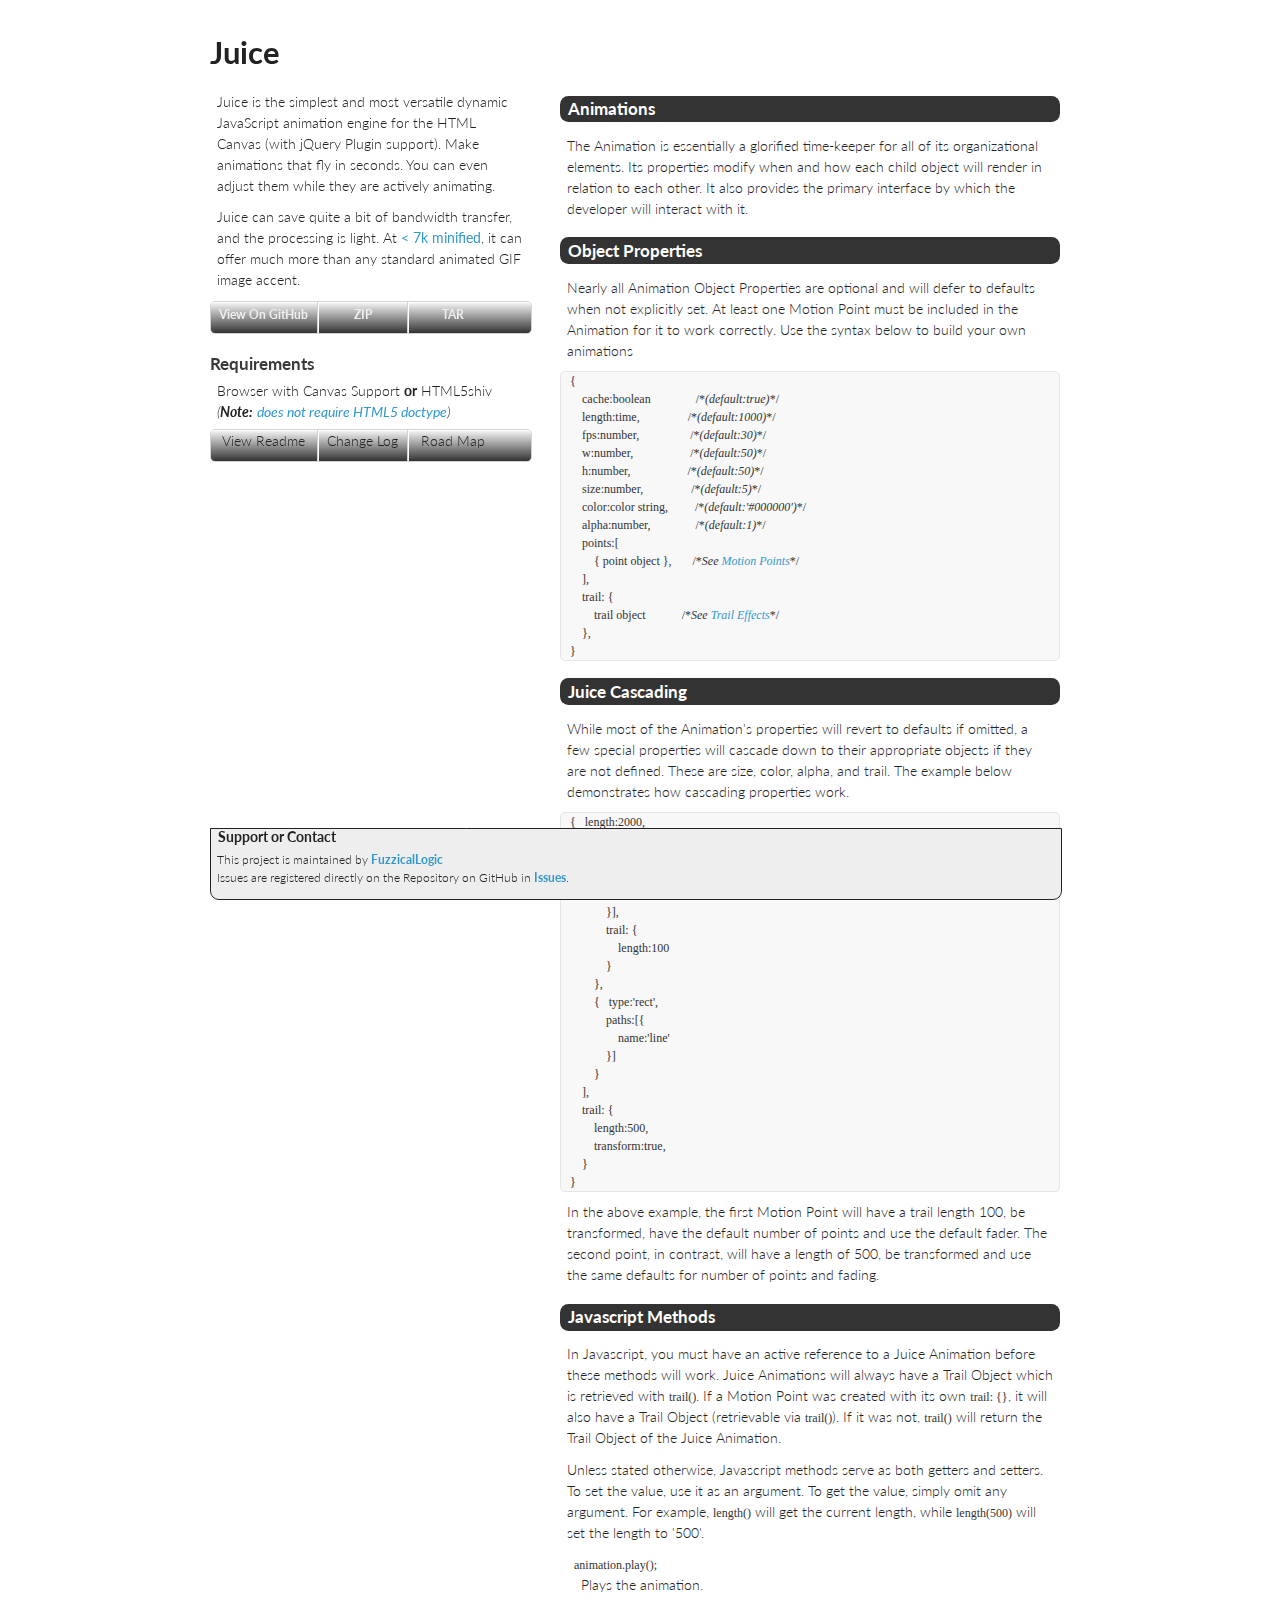
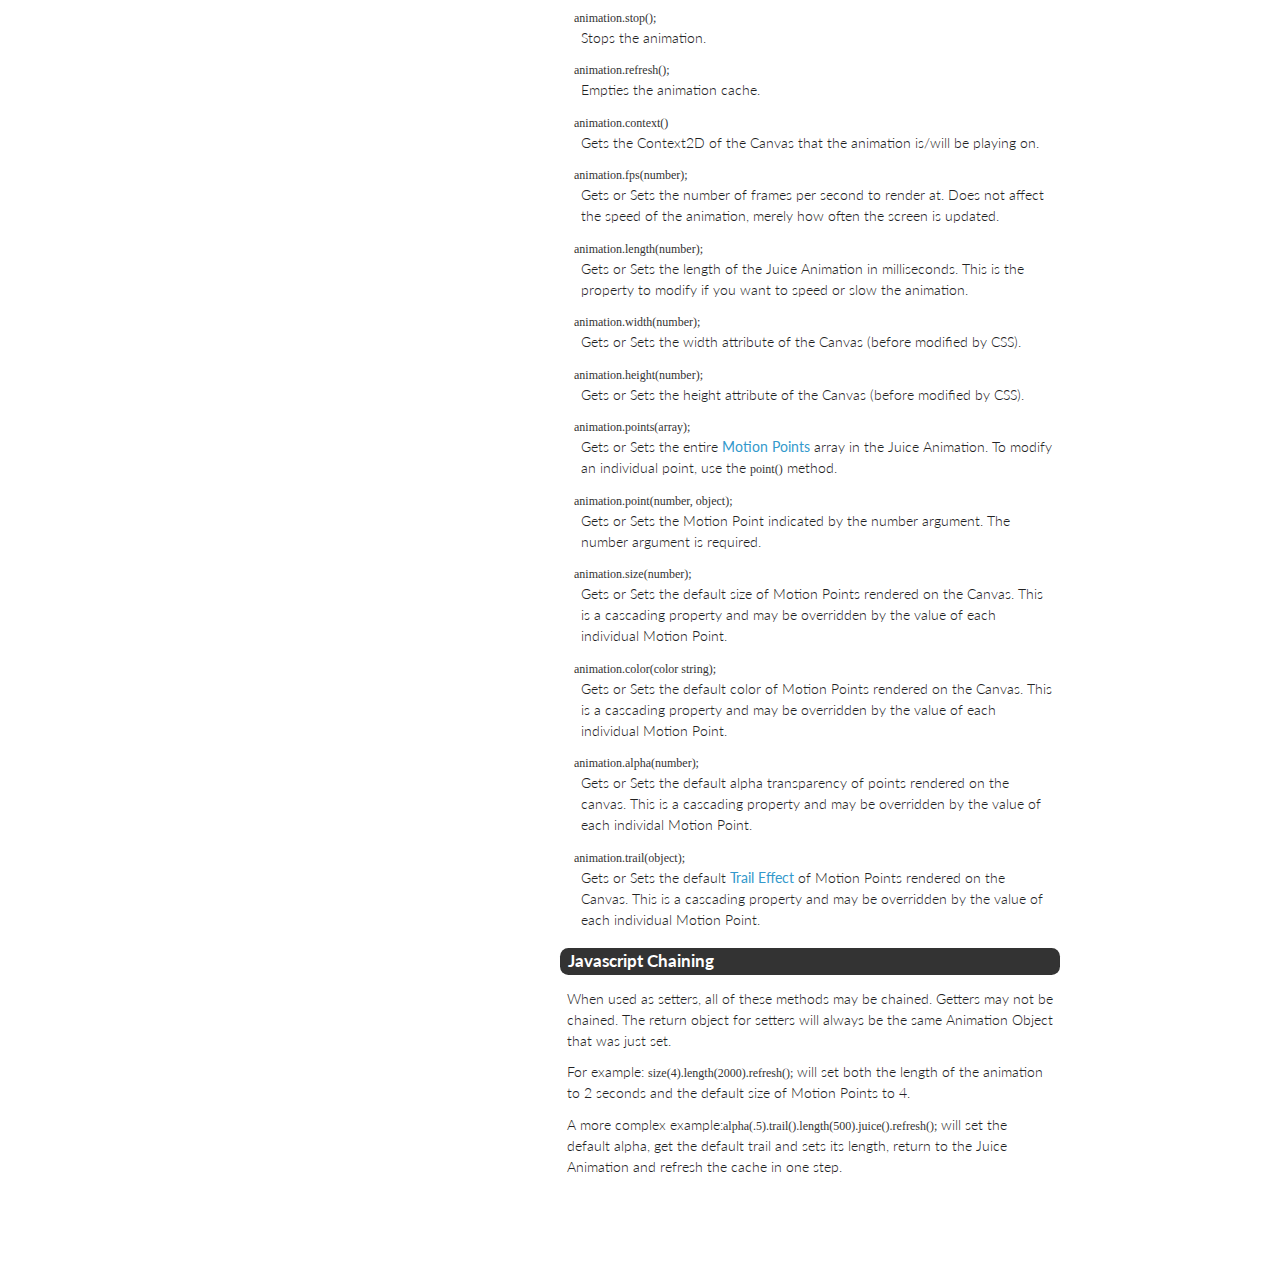
<file: Animations.html>
<!doctype html>
<html>
  <head>
    <meta charset="utf-8">
    <meta http-equiv="X-UA-Compatible" content="chrome=1">
    <title>Juice by FuzzicalLogic</title>

    <link rel="stylesheet" href="stylesheets/styles.css">

    <script src="https://ajax.googleapis.com/ajax/libs/jquery/1.9.1/jquery.min.js"></script>
    <script src="https://raw.github.com/FuzzicalLogic/Juice/master/src/juice.min.js"></script>
    <!--[if lt IE 9]>
      <script src="//html5shiv.googlecode.com/svn/trunk/html5.js"></script>
    <![endif]-->
    <!--[if lt IE 8]>
    <link rel="stylesheet" href="stylesheets/ie.css">
    <![endif]-->
    <meta name="viewport" content="width=device-width, initial-scale=1, user-scalable=no">
  </head>
  <body>
    <div class="wrapper">
      <header>
        <h1>Juice</h1>
        <canvas class="Juice h rule" title="These horizontal rules are actually only 100px wide. Gotta love CSS!"></canvas>
        <p>Juice is the simplest and most versatile dynamic JavaScript animation engine for the HTML Canvas (with jQuery Plugin support). Make animations that fly in seconds. You can even adjust them while they are actively animating.</p>
        <p>Juice can save quite a bit of bandwidth transfer, and the processing is light. At <a href="https://raw.github.com/FuzzicalLogic/Juice/master/src/juice.min.js">&lt; 7k minified</a>, it can offer much more than any standard animated GIF image accent.</p>

<nav>
          <ul>
            <li class="fork"><a href="https://github.com/FuzzicalLogic/Juice">View On GitHub</a></li>
            <li class="downloads"><a href="https://github.com/FuzzicalLogic/Juice/zipball/master">ZIP</a></li>
            <li class="downloads"><a href="https://github.com/FuzzicalLogic/Juice/tarball/master">TAR</a></li>
          </ul>
</nav>
        <canvas class="Juice h rule" title="These horizontal rules are actually only 100px wide. Gotta love CSS!"></canvas>

      <div>
        <h2 id="Requirements" name="Requirements">Requirements</h2>
        <ul>
          <li>Browser with Canvas Support <strong>or</strong> HTML5shiv <em>(<strong>Note:</strong> <a href="Why-HTML-Canvas.html">does not require HTML5 doctype</a>)</em></li>
        </ul>
      </div>

        

        <nav>
          <ul>
            <li>View Readme</li>
            <li>Change Log</li>
            <li>Road Map</li>
          </ul>
        </nav>
      </header>
      <section id="body">
        <h1>Animations<canvas class="Juice heading"></h1>
        <p>The Animation is essentially a glorified time-keeper for all of its organizational elements. Its properties modify when and how each child object will render in relation to each other. It also provides the primary interface by which the developer will interact with it.</p>
        <canvas class="Juice h rule"></canvas>
        <section>
          <h1>Object Properties<canvas class="Juice heading"></h1>
          <p>Nearly all Animation Object Properties are optional and will defer to defaults when not explicitly set. At least one Motion Point must be included in the Animation for it to work correctly. Use the syntax below to build your own animations</p>
<pre><code>{</code>
    <code>cache:boolean</code>               /*<em>(default:true)</em>*/
    <code>length:time,</code>                /*<em>(default:1000)</em>*/
    <code>fps:number,</code>                 /*<em>(default:30)</em>*/
    <code>w:number,</code>                   /*<em>(default:50)</em>*/
    <code>h:number,</code>                   /*<em>(default:50)</em>*/
    <code>size:number,</code>                /*<em>(default:5)</em>*/
    <code>color:color string,</code>         /*<em>(default:'#000000')</em>*/
    <code>alpha:number,</code>               /*<em>(default:1)</em>*/
    <code>points:[</code>                
        <code>{ point object },</code>       /*<em>See <a href="Motion-Points.html">Motion Points</a></em>*/
    <code>],</code>
    <code>trail: {</code>
        <code>trail object</code>            /*<em>See <a href="Trail-Effects.html">Trail Effects</a></em>*/
    <code>},</code>
<code>}</code></pre>
        </section>
        <canvas class="Juice h rule"></canvas>
        <section>
          <h1>Juice Cascading<canvas class="Juice heading"></h1>
          <p>While most of the Animation's properties will revert to defaults if omitted, a few special properties will cascade down to their appropriate objects if they are not defined. These are size, color, alpha, and trail. The example below demonstrates how cascading properties work.</p>
          <pre><code>{   length:2000,
    points:[
        {   type:'round',
            paths:[{
                name:'arc'
            }],
            trail: {
                length:100
            }
        },
        {   type:'rect',
            paths:[{
                name:'line'
            }]
        }
    ],
    trail: {
        length:500,
        transform:true,
    }
}</code></pre>
          <p>In the above example, the first Motion Point will have a trail length 100, be transformed, have the default number of points and use the default fader. The second point, in contrast, will have a length of 500, be transformed and use the same defaults for number of points and fading.</p>
        </section>
        <canvas class="Juice h rule"></canvas>
        <section>
          <h1>Javascript Methods<canvas class="Juice heading"></h1>
          <p>In Javascript, you must have an active reference to a Juice Animation before these methods will work. Juice Animations will always have a Trail Object which is retrieved with <code>trail()</code>. If a Motion Point was created with its own <code>trail: {}</code>, it will also have a Trail Object (retrievable via <code>trail()</code>). If it was not, <code>trail()</code> will return the Trail Object of the Juice Animation.</p>
          <p>Unless stated otherwise, Javascript methods serve as both getters and setters. To set the value, use it as an argument. To get the value, simply omit any argument. For example, <code>length()</code> will get the current length, while <code>length(500)</code> will set the length to '500'.</p>
          <ul>
            <li><code>animation.play();</code><p>Plays the animation.</p></li>
            <li><code>animation.stop();</code><p>Stops the animation.</p></li>
            <li><code>animation.refresh();</code><p>Empties the animation cache.</p></li>
            <li><code>animation.context()</code><p>Gets the Context2D of the Canvas that the animation is/will be playing on.</p>
            <li><code>animation.fps(number);</code><p>Gets or Sets the number of frames per second to render at. Does not affect the speed of the animation, merely how often the screen is updated.</p></li>
            <li><code>animation.length(number);</code><p>Gets or Sets the length of the Juice Animation in milliseconds. This is the property to modify if you want to speed or slow the animation.</p></li>
            <li><code>animation.width(number);</code><p>Gets or Sets the width attribute of the Canvas (before modified by CSS).</p></li>
            <li><code>animation.height(number);</code><p>Gets or Sets the height attribute of the Canvas (before modified by CSS).</p></li>
            <li><code>animation.points(array);</code><p>Gets or Sets the entire <a href="Motion-Points.html">Motion Points</a> array in the Juice Animation. To modify an individual point, use the <code>point()</code> method.</p></li>
            <li><code>animation.point(number, object);</code><p>Gets or Sets the Motion Point indicated by the number argument. The number argument is required.</p></li>
            <li><code>animation.size(number);</code><p>Gets or Sets the default size of Motion Points rendered on the Canvas. This is a cascading property and may be overridden by the value of each individual Motion Point.</p></li>
            <li><code>animation.color(color string);</code><p>Gets or Sets the default color of Motion Points rendered on the Canvas. This is a cascading property and may be overridden by the value of each individual Motion Point.</p></li>
            <li><code>animation.alpha(number);</code><p>Gets or Sets the default alpha transparency of points rendered on the canvas. This is a cascading property and may be overridden by the value of each individal Motion Point.</p></li>
            <li><code>animation.trail(object);</code><p>Gets or Sets the default <a href="Trail-Effects.html">Trail Effect</a> of Motion Points rendered on the Canvas. This is a cascading property and may be overridden by the value of each individual Motion Point.</p></li>
          </ul>
        </section>
        <canvas class="Juice h rule"></canvas>
        <section>
          <h1>Javascript Chaining<canvas class="Juice heading"></h1>
          <p>When used as setters, all of these methods may be chained. Getters may not be chained. The return object for setters will always be the same Animation Object that was just set.</p>
          <p> For example: <code>size(4).length(2000).refresh();</code> will set both the length of the animation to 2 seconds and the default size of Motion Points to 4.</p>
          <p>A more complex example:<code>alpha(.5).trail().length(500).juice().refresh();</code> will set the default alpha, get the default trail and sets its length, return to the Juice Animation and refresh the cache in one step.
        </section>
      </section>
      <footer>
        <div>
          <h1>Support or Contact</h1>
          <p>This project is maintained by <a href="https://github.com/FuzzicalLogic">FuzzicalLogic</a></p>
          <p>Issues are registered directly on the Repository on GitHub in <a href="https://github.com/FuzzicalLogic/Juice/issues">Issues</a>. </p>
        </div>
      </footer>
    </div>
    
<!-- Page Decorations -->
    <script>
/* Vertical Page Divider */
$('#body').Juice({fps:15,length:10000,w:6,h:100,size:2,color:'#BBBBBB',points:[{paths:[{name:'line',y1:2,y2:98,x1:3,x2:3},{name:'line',y1:98,y2:2,x1:3,x2:3}]},{paths:[{name:'line',y1:98,y2:2,x1:3,x2:3},{name:'line',y1:2,y2:98,x1:3,x2:3}]}],trail:{length:5000,points:50,transform:true},onLoop:function(){var _=this;_.stop();setTimeout(function(){_.play();},2000)}}).play();

/* Horizontal Rules */
$('.h.rule').Juice({fps:15,length:10000,w:50,h:6,size:2,color:'#BBBBBB',points:[{paths:[{name:'line',y1:3,y2:3,x1:2,x2:48},{name:'line',y1:3,y2:3,x1:48,x2:2}]},{paths:[{name:'line',y1:3,y2:3,x1:48,x2:2},{name:'line',y1:3,y2:3,x1:2,x2:48}]}],trail:{length:3500,points:20,transform:true},onLoop:function(){var _=this;_.stop();setTimeout(function(){_.play();},2000)}}).play();

/* Bullets for List Items */
$('#body section section li').Juice({fps:15,length: 4000,w: 25,h: 25,size:2,color:'#000000',points: [{type: 'rect',paths: [{name: 'line',length: 400,}, {name: 'arc',start: 90,end: -450}]}, {type: 'rect',paths: [{name: 'arc',start: -90,end: 450}, {name: 'line',length: 400,x1: 23,x2: 2}]}, {type: 'rect',paths: [{name: 'line',length: 400,x1: 23,x2: 2}, {name: 'arc',start: -90,end: -630}]}, {type: 'rect',paths: [{name: 'arc',start: 90,end: 630}, {name: 'line',length: 400,}]}],trail: {length: 500,points: 10,fade: false}}).play();

/* Header Animation */
$('.Juice.heading').Juice({fps:26,w:100,h:8,length:2500,size:4,color:'#ffffff',points:[{paths:[{name:'line',x1:4,x2:96,y1:4,y2:4}]}]}).play();

/* Frames for Demos */
$('.frame').Juice({fps:20,w:50,h:50,length:5000,size:1,alpha:.6,points:[{type:'rect',paths:[{name:'line',x1:1,y1:1,x2:49,y2:1},{name:'line',x1:49,y1:1,x2:49,y2:49},{name:'line',x1:49,y1:49,x2:1,y2:49},{name:'line',x1:1,y1:49,x2:1,y2:1}]},{type:'rect',paths:[{name:'line',x1:49,y1:49,x2:1,y2:49},{name:'line',x1:1,y1:49,x2:1,y2:1},{name:'line',x1:1,y1:1,x2:49,y2:1},{name:'line',x1:49,y1:1,x2:49,y2:49}]}],trail:{length:3500,points:50, fade:true}}).play();
    </script>

  </body>
</html>
</file>
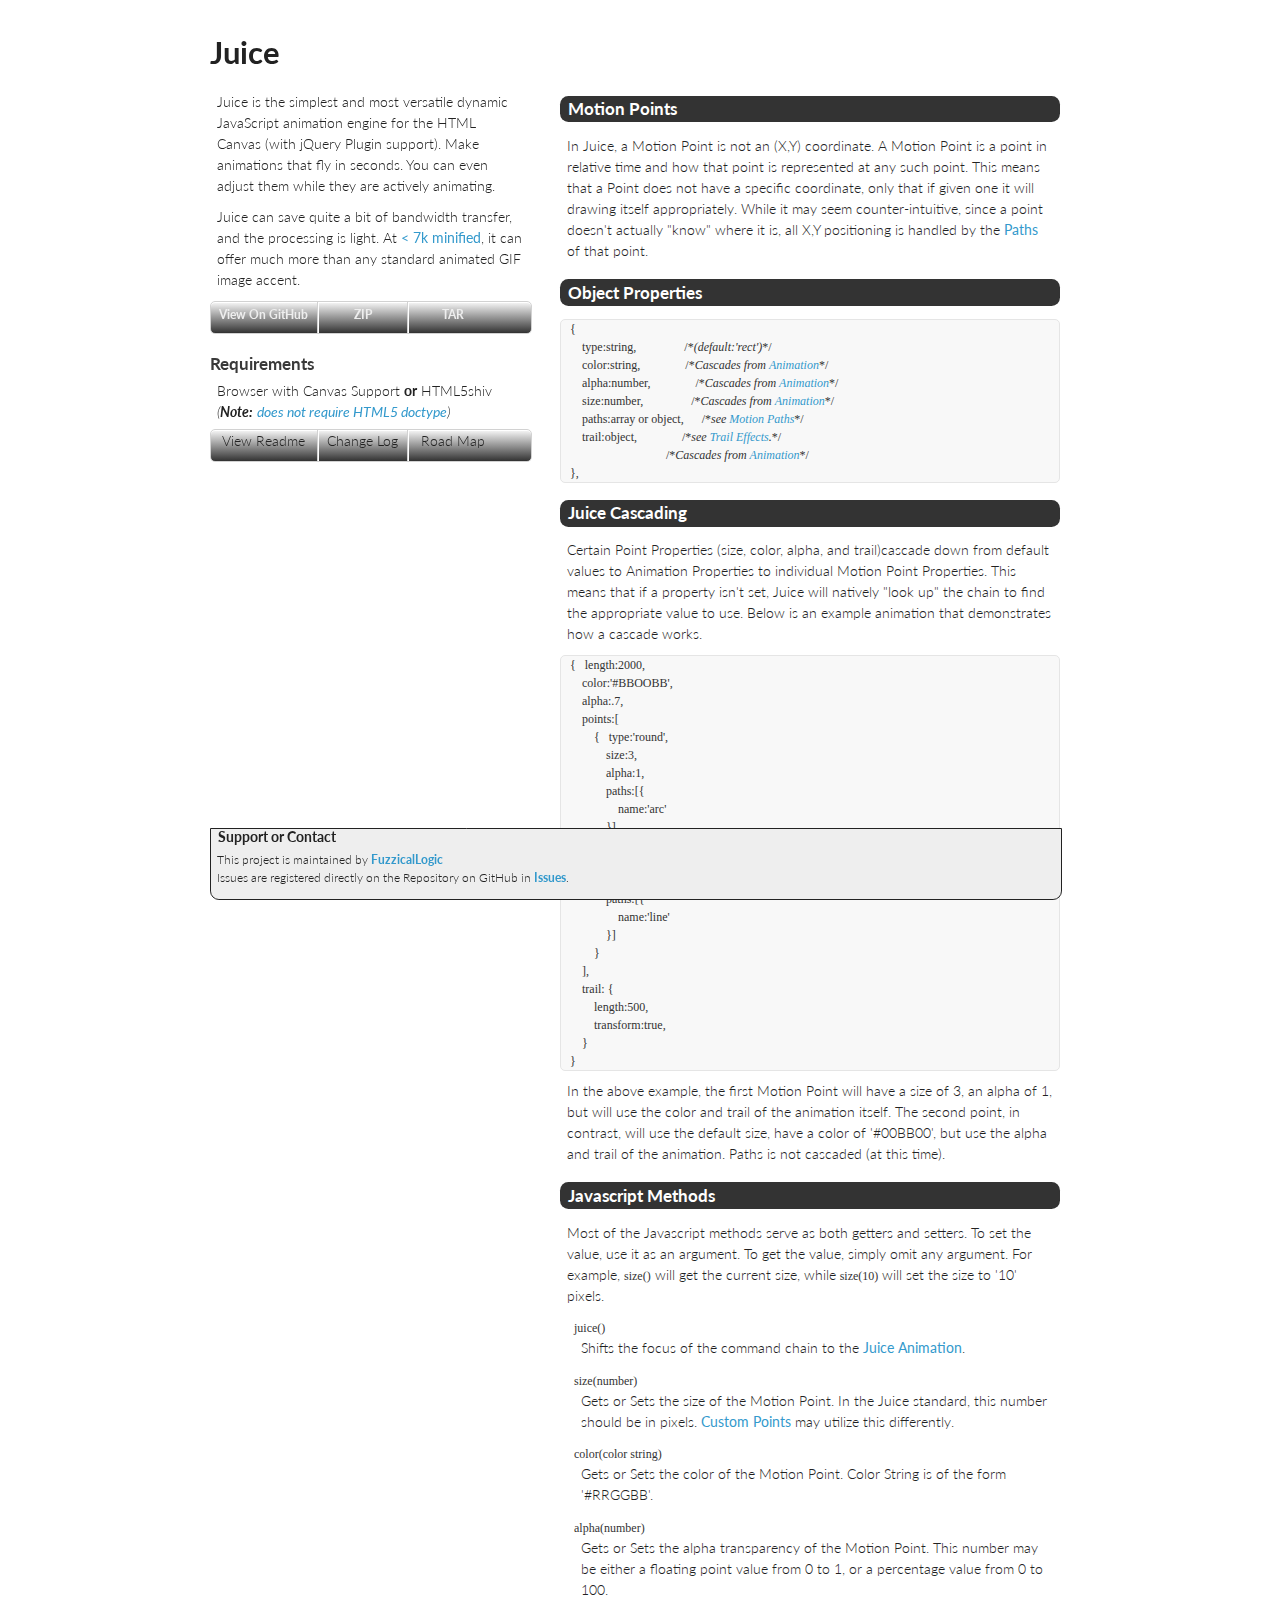
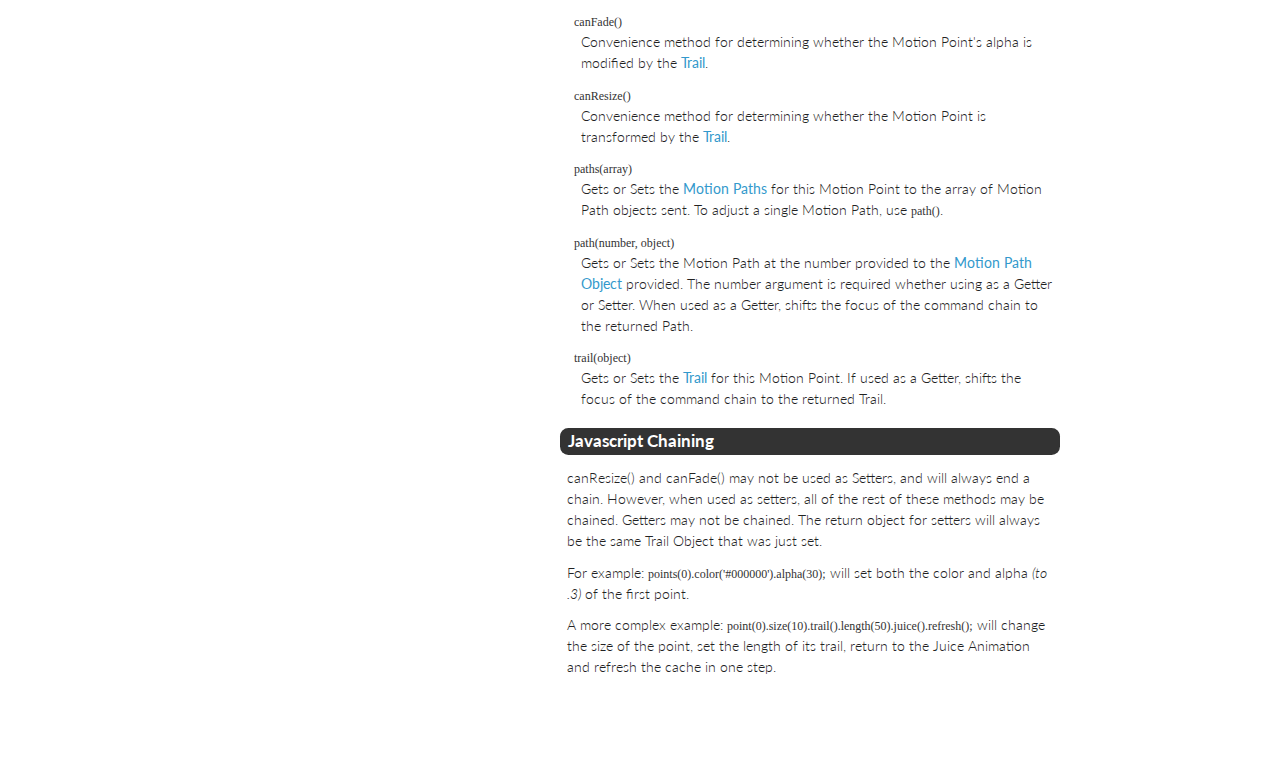
<file: Motion-Points.html>
<!doctype html>
<html>
  <head>
    <meta charset="utf-8">
    <meta http-equiv="X-UA-Compatible" content="chrome=1">
    <title>Juice by FuzzicalLogic</title>

    <link rel="stylesheet" href="stylesheets/styles.css">

    <script src="https://ajax.googleapis.com/ajax/libs/jquery/1.9.1/jquery.min.js"></script>
    <script src="https://raw.github.com/FuzzicalLogic/Juice/master/src/juice.min.js"></script>
    <!--[if lt IE 9]>
      <script src="//html5shiv.googlecode.com/svn/trunk/html5.js"></script>
    <![endif]-->
    <!--[if lt IE 8]>
    <link rel="stylesheet" href="stylesheets/ie.css">
    <![endif]-->
    <meta name="viewport" content="width=device-width, initial-scale=1, user-scalable=no">
  </head>
  <body>
    <div class="wrapper">
      <header>
        <h1>Juice</h1>
        <canvas class="Juice h rule" title="These horizontal rules are actually only 100px wide. Gotta love CSS!"></canvas>
        <p>Juice is the simplest and most versatile dynamic JavaScript animation engine for the HTML Canvas (with jQuery Plugin support). Make animations that fly in seconds. You can even adjust them while they are actively animating.</p>
        <p>Juice can save quite a bit of bandwidth transfer, and the processing is light. At <a href="https://raw.github.com/FuzzicalLogic/Juice/master/src/juice.min.js">&lt; 7k minified</a>, it can offer much more than any standard animated GIF image accent.</p>

<nav>
          <ul>
            <li class="fork"><a href="https://github.com/FuzzicalLogic/Juice">View On GitHub</a></li>
            <li class="downloads"><a href="https://github.com/FuzzicalLogic/Juice/zipball/master">ZIP</a></li>
            <li class="downloads"><a href="https://github.com/FuzzicalLogic/Juice/tarball/master">TAR</a></li>
          </ul>
</nav>
        <canvas class="Juice h rule" title="These horizontal rules are actually only 100px wide. Gotta love CSS!"></canvas>

      <div>
        <h2 id="Requirements" name="Requirements">Requirements</h2>
        <ul>
          <li>Browser with Canvas Support <strong>or</strong> HTML5shiv <em>(<strong>Note:</strong> <a href="Why-HTML-Canvas.html">does not require HTML5 doctype</a>)</em></li>
        </ul>
      </div>

        

        <nav>
          <ul>
            <li>View Readme</li>
            <li>Change Log</li>
            <li>Road Map</li>
          </ul>
        </nav>
      </header>
      <section id="body">
        <h1>Motion Points<canvas class="Juice heading"></h1>
        <p>In Juice, a Motion Point is not an (X,Y) coordinate. A Motion Point is a point in relative time and how that point is represented at any such point. This means that a Point does not have a specific coordinate, only that if given one it will drawing itself appropriately. While it may seem counter-intuitive, since a point doesn't actually "know" where it is, all X,Y positioning is handled by the <a href="Motion-Paths">Paths</a> of that point.</p>
        <canvas class="Juice h rule"></canvas>
        <section>
          <h1>Object Properties<canvas class="Juice heading"></h1>
<pre><code>{</code>
    <code>type:string,</code>                /*<em>(default:'rect')</em>*/
    <code>color:string,</code>               /*<em>Cascades from <a href="Animations.html">Animation</a></em>*/
    <code>alpha:number,</code>               /*<em>Cascades from <a href="Animations.html">Animation</a></em>*/
    <code>size:number,</code>                /*<em>Cascades from <a href="Animations.html">Animation</a></em>*/
    <code>paths:array or object,</code>      /*<em>see <a href="Motion-Paths.html">Motion Paths</a></em>*/
    <code>trail:object,</code>               /*<em>see <a href="Trail-Effects.html">Trail Effects</a>.</em>*/
                                /*<em>Cascades from <a href="Animations.html">Animation</a></em>*/
<code>},</code></pre>
        </section>
        <canvas class="Juice h rule"></canvas>
        <section>
          <h1>Juice Cascading<canvas class="Juice heading"></h1>
          <p>Certain Point Properties (size, color, alpha, and trail)cascade down from default values to Animation Properties to individual Motion Point Properties. This means that if a property isn't set, Juice will natively "look up" the chain to find the appropriate value to use. Below is an example animation that demonstrates how a cascade works.</p>
          <pre><code>{   length:2000,
    color:'#BBOOBB',
    alpha:.7,
    points:[
        {   type:'round',
            size:3,
            alpha:1,
            paths:[{
                name:'arc'
            }],
        },
        {   type:'rect',
            color:'#00BB00',
            paths:[{
                name:'line'
            }]
        }
    ],
    trail: {
        length:500,
        transform:true,
    }
}</code></pre>
          <p>In the above example, the first Motion Point will have a size of 3, an alpha of 1, but will use the color and trail of the animation itself. The second point, in contrast, will use the default size, have a color of '#00BB00', but use the alpha and trail of the animation. Paths is not cascaded (at this time).</p>
        </section>
        <canvas class="Juice h rule"></canvas>
        <section>
          <h1>Javascript Methods<canvas class="Juice heading"></h1>
          <p>Most of the Javascript methods serve as both getters and setters. To set the value, use it as an argument. To get the value, simply omit any argument. For example, <code>size()</code> will get the current size, while <code>size(10)</code> will set the size to '10' pixels.</p>
          <ul>
            <li><code>juice()</code><p>Shifts the focus of the command chain to the <a href="Animations.html">Juice Animation</a>.</p></li>
            <li><code>size(number)</code><p>Gets or Sets the size of the Motion Point. In the Juice standard, this number should be in pixels. <a href="#Custom-Points">Custom Points</a> may utilize this differently.</p></li>
            <li><code>color(color string)</code><p>Gets or Sets the color of the Motion Point. Color String is of the form '#RRGGBB'.</p></li>
            <li><code>alpha(number)</code><p>Gets or Sets the alpha transparency of the Motion Point. This number may be either a floating point value from 0 to 1, or a percentage value from 0 to 100.</p></li>
            <li><code>canFade()</code><p>Convenience method for determining whether the Motion Point's alpha is modified by the <a href="Trail-Effects.html">Trail</a>.</p></li>
            <li><code>canResize()</code><p>Convenience method for determining whether the Motion Point is transformed by the <a href="Trail-Effects.html">Trail</a>.</p></li>
            <li><code>paths(array)</code><p>Gets or Sets the <a href="Motion-Paths.html">Motion Paths</a> for this Motion Point to the array of Motion Path objects sent. To adjust a single Motion Path, use <code>path()</code>.</p></li>
            <li><code>path(number, object)</code><p>Gets or Sets the Motion Path at the number provided to the <a href="Motion-Paths.html">Motion Path Object</a> provided. The number argument is required whether using as a Getter or Setter. When used as a Getter, shifts the focus of the command chain to the returned Path.</p></li>
            <li><code>trail(object)</code><p>Gets or Sets the <a href="Trail-Effects.html">Trail</a> for this Motion Point. If used as a Getter, shifts the focus of the command chain to the returned Trail.</p></li>
          </ul>
        </section>
        <canvas class="Juice h rule"></canvas>
        <section>
          <h1>Javascript Chaining<canvas class="Juice heading"></h1>
          <p>canResize() and canFade() may not be used as Setters, and will always end a chain. However, when used as setters, all of the rest of these methods may be chained. Getters may not be chained. The return object for setters will always be the same Trail Object that was just set.</p>
          <p> For example: <code>points(0).color('#000000').alpha(30);</code> will set both the color and alpha <em>(to .3)</em> of the first point.</p>
          <p>A more complex example: <code>point(0).size(10).trail().length(50).juice().refresh();</code> will change the size of the point, set the length of its trail, return to the Juice Animation and refresh the cache in one step.
        </section>
      </section>
      <footer>
        <div>
          <h1>Support or Contact</h1>
          <p>This project is maintained by <a href="https://github.com/FuzzicalLogic">FuzzicalLogic</a></p>
          <p>Issues are registered directly on the Repository on GitHub in <a href="https://github.com/FuzzicalLogic/Juice/issues">Issues</a>. </p>
        </div>
      </footer>
    </div>
    
<!-- Page Decorations -->
    <script>
/* Vertical Page Divider */
$('#body').Juice({fps:15,length:10000,w:6,h:100,size:2,color:'#BBBBBB',points:[{paths:[{name:'line',y1:2,y2:98,x1:3,x2:3},{name:'line',y1:98,y2:2,x1:3,x2:3}]},{paths:[{name:'line',y1:98,y2:2,x1:3,x2:3},{name:'line',y1:2,y2:98,x1:3,x2:3}]}],trail:{length:5000,points:50,transform:true},onLoop:function(){var _=this;_.stop();setTimeout(function(){_.play();},2000)}}).play();

/* Horizontal Rules */
$('.h.rule').Juice({fps:15,length:10000,w:50,h:6,size:2,color:'#BBBBBB',points:[{paths:[{name:'line',y1:3,y2:3,x1:2,x2:48},{name:'line',y1:3,y2:3,x1:48,x2:2}]},{paths:[{name:'line',y1:3,y2:3,x1:48,x2:2},{name:'line',y1:3,y2:3,x1:2,x2:48}]}],trail:{length:3500,points:20,transform:true},onLoop:function(){var _=this;_.stop();setTimeout(function(){_.play();},2000)}}).play();

/* Bullets for List Items */
$('#body section section li').Juice({fps:15,length: 4000,w: 25,h: 25,size:2,color:'#000000',points: [{type: 'rect',paths: [{name: 'line',length: 400,}, {name: 'arc',start: 90,end: -450}]}, {type: 'rect',paths: [{name: 'arc',start: -90,end: 450}, {name: 'line',length: 400,x1: 23,x2: 2}]}, {type: 'rect',paths: [{name: 'line',length: 400,x1: 23,x2: 2}, {name: 'arc',start: -90,end: -630}]}, {type: 'rect',paths: [{name: 'arc',start: 90,end: 630}, {name: 'line',length: 400,}]}],trail: {length: 500,points: 10,fade: false}}).play();

/* Header Animation */
$('.Juice.heading').Juice({fps:26,w:100,h:8,length:2500,size:4,color:'#ffffff',points:[{paths:[{name:'line',x1:4,x2:96,y1:4,y2:4}]}]}).play();

/* Frames for Demos */
$('.frame').Juice({fps:20,w:50,h:50,length:5000,size:1,alpha:.6,points:[{type:'rect',paths:[{name:'line',x1:1,y1:1,x2:49,y2:1},{name:'line',x1:49,y1:1,x2:49,y2:49},{name:'line',x1:49,y1:49,x2:1,y2:49},{name:'line',x1:1,y1:49,x2:1,y2:1}]},{type:'rect',paths:[{name:'line',x1:49,y1:49,x2:1,y2:49},{name:'line',x1:1,y1:49,x2:1,y2:1},{name:'line',x1:1,y1:1,x2:49,y2:1},{name:'line',x1:49,y1:1,x2:49,y2:49}]}],trail:{length:3500,points:50, fade:true}}).play();
    </script>

  </body>
</html>
</file>
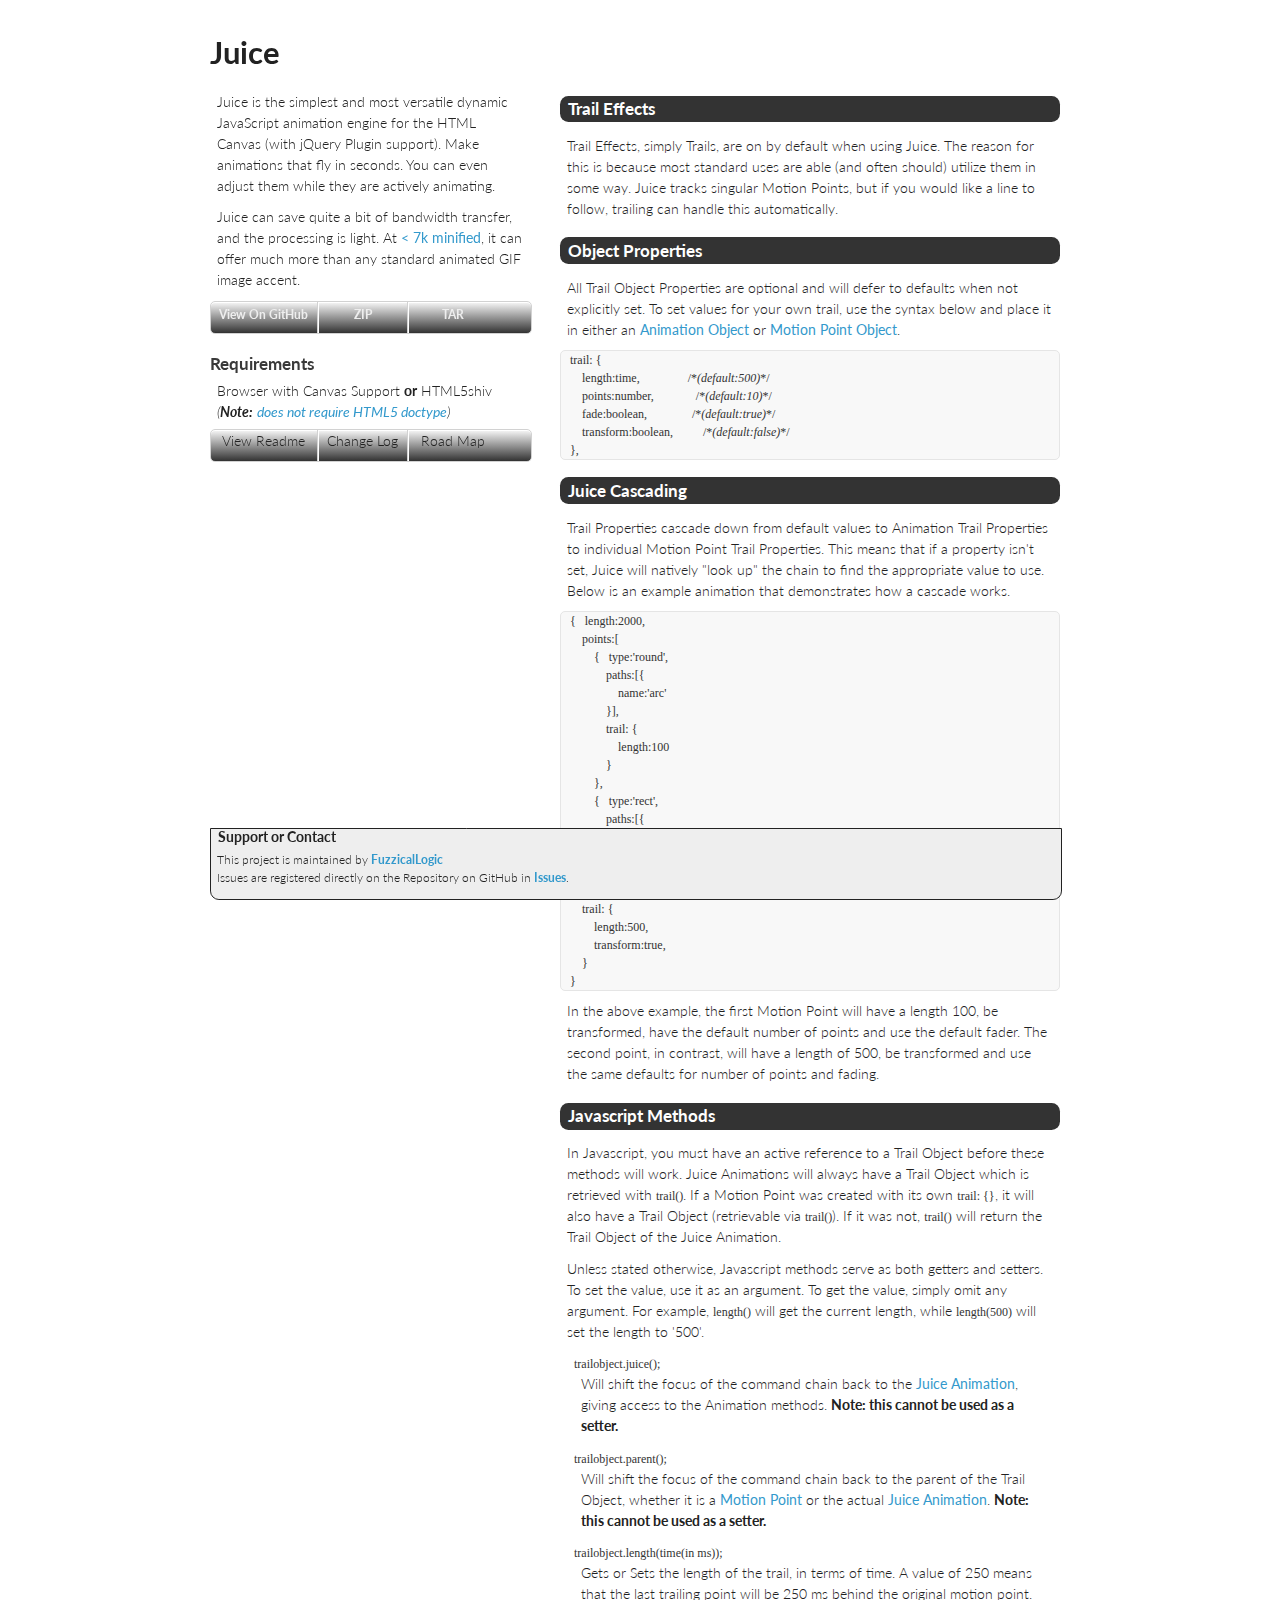
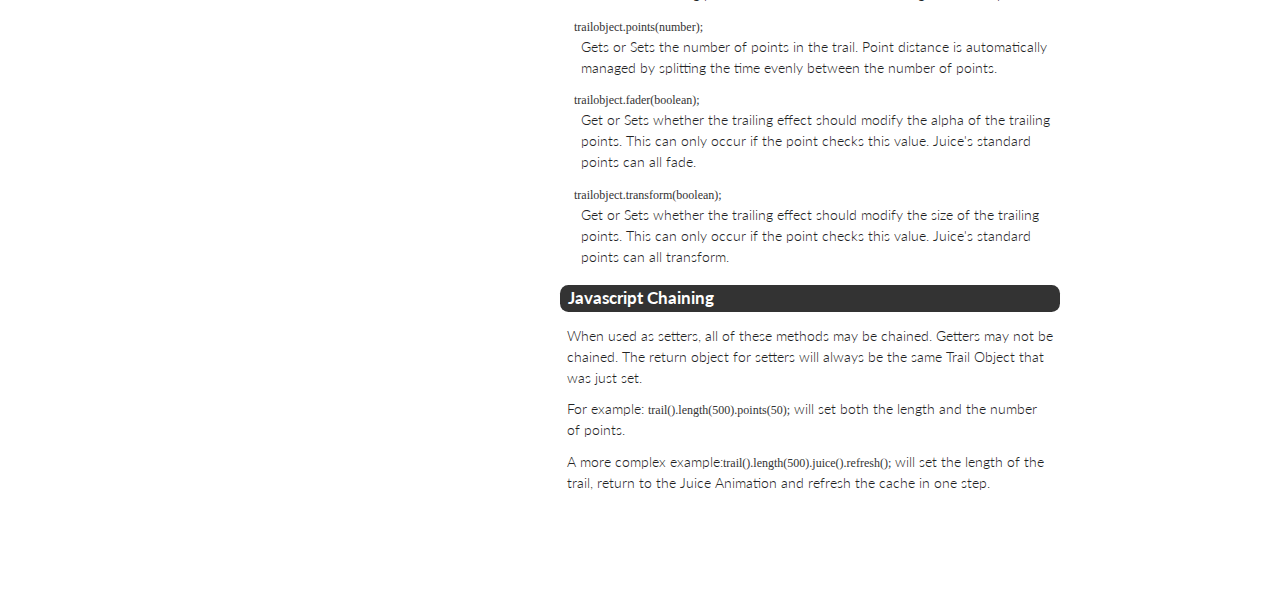
<file: Trail-Effects.html>
<!doctype html>
<html>
  <head>
    <meta charset="utf-8">
    <meta http-equiv="X-UA-Compatible" content="chrome=1">
    <title>Juice by FuzzicalLogic</title>

    <link rel="stylesheet" href="stylesheets/styles.css">

    <script src="https://ajax.googleapis.com/ajax/libs/jquery/1.9.1/jquery.min.js"></script>
    <script src="https://raw.github.com/FuzzicalLogic/Juice/master/src/juice.min.js"></script>
    <!--[if lt IE 9]>
      <script src="//html5shiv.googlecode.com/svn/trunk/html5.js"></script>
    <![endif]-->
    <!--[if lt IE 8]>
    <link rel="stylesheet" href="stylesheets/ie.css">
    <![endif]-->
    <meta name="viewport" content="width=device-width, initial-scale=1, user-scalable=no">
  </head>
  <body>
    <div class="wrapper">
      <header>
        <h1>Juice</h1>
        <canvas class="Juice h rule" title="These horizontal rules are actually only 100px wide. Gotta love CSS!"></canvas>
        <p>Juice is the simplest and most versatile dynamic JavaScript animation engine for the HTML Canvas (with jQuery Plugin support). Make animations that fly in seconds. You can even adjust them while they are actively animating.</p>
        <p>Juice can save quite a bit of bandwidth transfer, and the processing is light. At <a href="https://raw.github.com/FuzzicalLogic/Juice/master/src/juice.min.js">&lt; 7k minified</a>, it can offer much more than any standard animated GIF image accent.</p>

<nav>
          <ul>
            <li class="fork"><a href="https://github.com/FuzzicalLogic/Juice">View On GitHub</a></li>
            <li class="downloads"><a href="https://github.com/FuzzicalLogic/Juice/zipball/master">ZIP</a></li>
            <li class="downloads"><a href="https://github.com/FuzzicalLogic/Juice/tarball/master">TAR</a></li>
          </ul>
</nav>
        <canvas class="Juice h rule" title="These horizontal rules are actually only 100px wide. Gotta love CSS!"></canvas>

      <div>
        <h2 id="Requirements" name="Requirements">Requirements</h2>
        <ul>
          <li>Browser with Canvas Support <strong>or</strong> HTML5shiv <em>(<strong>Note:</strong> <a href="Why-HTML-Canvas.html">does not require HTML5 doctype</a>)</em></li>
        </ul>
      </div>

        

        <nav>
          <ul>
            <li>View Readme</li>
            <li>Change Log</li>
            <li>Road Map</li>
          </ul>
        </nav>
      </header>
      <section id="body">
        <h1>Trail Effects<canvas class="Juice heading"></h1>
        <p>Trail Effects, simply Trails, are on by default when using Juice. The reason for this is because most standard uses are able (and often should) utilize them in some way. Juice tracks singular Motion Points, but if you would like a line to follow, trailing can handle this automatically.</p>
        <canvas class="Juice h rule"></canvas>
        <section>
          <h1>Object Properties<canvas class="Juice heading"></h1>
          <p>All Trail Object Properties are optional and will defer to defaults when not explicitly set. To set values for your own trail, use the syntax below and place it in either an <a href="Animations.html">Animation Object</a> or <a href="Motion-Points.html">Motion Point Object</a>.
          
<pre><code>trail: {</code>
    <code>length:time,</code>                /*<em>(default:500)</em>*/    <code>points:number,</code>              /*<em>(default:10)</em>*/
    <code>fade:boolean,</code>               /*<em>(default:true)</em>*/
    <code>transform:boolean,</code>          /*<em>(default:false)</em>*/
<code>},</code></pre>
        </section>
        <canvas class="Juice h rule"></canvas>
        <section>
          <h1>Juice Cascading<canvas class="Juice heading"></h1>
          <p>Trail Properties cascade down from default values to Animation Trail Properties to individual Motion Point Trail Properties. This means that if a property isn't set, Juice will natively "look up" the chain to find the appropriate value to use. Below is an example animation that demonstrates how a cascade works.</p>
          <pre><code>{   length:2000,
    points:[
        {   type:'round',
            paths:[{
                name:'arc'
            }],
            trail: {
                length:100
            }
        },
        {   type:'rect',
            paths:[{
                name:'line'
            }]
        }
    ],
    trail: {
        length:500,
        transform:true,
    }
}</code></pre>
          <p>In the above example, the first Motion Point will have a length 100, be transformed, have the default number of points and use the default fader. The second point, in contrast, will have a length of 500, be transformed and use the same defaults for number of points and fading.</p>
        </section>
        <canvas class="Juice h rule"></canvas>
        <section>
          <h1>Javascript Methods<canvas class="Juice heading"></h1>
          <p>In Javascript, you must have an active reference to a Trail Object before these methods will work. Juice Animations will always have a Trail Object which is retrieved with <code>trail()</code>. If a Motion Point was created with its own <code>trail: {}</code>, it will also have a Trail Object (retrievable via <code>trail()</code>). If it was not, <code>trail()</code> will return the Trail Object of the Juice Animation.</p>
          <p>Unless stated otherwise, Javascript methods serve as both getters and setters. To set the value, use it as an argument. To get the value, simply omit any argument. For example, <code>length()</code> will get the current length, while <code>length(500)</code> will set the length to '500'.</p>
          <ul>
            <li><code>trailobject.juice();</code><p>Will shift the focus of the command chain back to the <a href="Animations.html">Juice Animation</a>, giving access to the Animation methods. <strong>Note: this cannot be used as a setter.</strong></p>
            </li>
            <li><code>trailobject.parent();</code><p>Will shift the focus of the command chain back to the parent of the Trail Object, whether it is a <a href="Motion-Points.html">Motion Point</a> or the actual <a href="Animations.html">Juice Animation</a>. <strong>Note: this cannot be used as a setter.</strong></p>
            </li>
            <li><code>trailobject.length(time(in ms));</code><p>Gets or Sets the length of the trail, in terms of time. A value of 250 means that the last trailing point will be 250 ms behind the original motion point.</p>
            </li>
            <li><code>trailobject.points(number);</code><p>Gets or Sets the number of points in the trail. Point distance is automatically managed by splitting the time evenly between the number of points.</p></li>
            <li><code>trailobject.fader(boolean);</code><p>Get or Sets whether the trailing effect should modify the alpha of the trailing points. This can only occur if the point checks this value. Juice's standard points can all fade.</p></li>
            <li><code>trailobject.transform(boolean);</code><p>Get or Sets whether the trailing effect should modify the size of the trailing points. This can only occur if the point checks this value. Juice's standard points can all transform.</p></li>
          </ul>
        </section>
        <canvas class="Juice h rule"></canvas>
        <section>
          <h1>Javascript Chaining<canvas class="Juice heading"></h1>
          <p>When used as setters, all of these methods may be chained. Getters may not be chained. The return object for setters will always be the same Trail Object that was just set.</p>
          <p> For example: <code>trail().length(500).points(50);</code> will set both the length and the number of points.</p>
          <p>A more complex example:<code>trail().length(500).juice().refresh();</code> will set the length of the trail, return to the Juice Animation and refresh the cache in one step.
        </section>
      </section>
      <footer>
        <div>
          <h1>Support or Contact</h1>
          <p>This project is maintained by <a href="https://github.com/FuzzicalLogic">FuzzicalLogic</a></p>
          <p>Issues are registered directly on the Repository on GitHub in <a href="https://github.com/FuzzicalLogic/Juice/issues">Issues</a>. </p>
        </div>
      </footer>
    </div>
    
<!-- Page Decorations -->
    <script>
/* Vertical Page Divider */
$('#body').Juice({fps:15,length:10000,w:6,h:100,size:2,color:'#BBBBBB',points:[{paths:[{name:'line',y1:2,y2:98,x1:3,x2:3},{name:'line',y1:98,y2:2,x1:3,x2:3}]},{paths:[{name:'line',y1:98,y2:2,x1:3,x2:3},{name:'line',y1:2,y2:98,x1:3,x2:3}]}],trail:{length:5000,points:50,transform:true},onLoop:function(){var _=this;_.stop();setTimeout(function(){_.play();},2000)}}).play();

/* Horizontal Rules */
$('.h.rule').Juice({fps:15,length:10000,w:50,h:6,size:2,color:'#BBBBBB',points:[{paths:[{name:'line',y1:3,y2:3,x1:2,x2:48},{name:'line',y1:3,y2:3,x1:48,x2:2}]},{paths:[{name:'line',y1:3,y2:3,x1:48,x2:2},{name:'line',y1:3,y2:3,x1:2,x2:48}]}],trail:{length:3500,points:20,transform:true},onLoop:function(){var _=this;_.stop();setTimeout(function(){_.play();},2000)}}).play();

/* Bullets for List Items */
$('#body section section li').Juice({fps:15,length: 4000,w: 25,h: 25,size:2,color:'#000000',points: [{type: 'rect',paths: [{name: 'line',length: 400,}, {name: 'arc',start: 90,end: -450}]}, {type: 'rect',paths: [{name: 'arc',start: -90,end: 450}, {name: 'line',length: 400,x1: 23,x2: 2}]}, {type: 'rect',paths: [{name: 'line',length: 400,x1: 23,x2: 2}, {name: 'arc',start: -90,end: -630}]}, {type: 'rect',paths: [{name: 'arc',start: 90,end: 630}, {name: 'line',length: 400,}]}],trail: {length: 500,points: 10,fade: false}}).play();

/* Header Animation */
$('.Juice.heading').Juice({fps:26,w:100,h:8,length:2500,size:4,color:'#ffffff',points:[{paths:[{name:'line',x1:4,x2:96,y1:4,y2:4}]}]}).play();

/* Frames for Demos */
$('.frame').Juice({fps:20,w:50,h:50,length:5000,size:1,alpha:.6,points:[{type:'rect',paths:[{name:'line',x1:1,y1:1,x2:49,y2:1},{name:'line',x1:49,y1:1,x2:49,y2:49},{name:'line',x1:49,y1:49,x2:1,y2:49},{name:'line',x1:1,y1:49,x2:1,y2:1}]},{type:'rect',paths:[{name:'line',x1:49,y1:49,x2:1,y2:49},{name:'line',x1:1,y1:49,x2:1,y2:1},{name:'line',x1:1,y1:1,x2:49,y2:1},{name:'line',x1:49,y1:1,x2:49,y2:49}]}],trail:{length:3500,points:50, fade:true}}).play();
    </script>

  </body>
</html>
</file>
<file: stylesheets/styles.css>
@import url(https://fonts.googleapis.com/css?family=Lato:300italic,700italic,300,700);

body {
  padding:2em 10em;
  font:14px/1.5 Lato, "Helvetica Neue", Helvetica, Arial, sans-serif;
  color:#222;
  font-weight:300;
}

h1, h2, h3, h4, h5, h6 {
  color:#222;
  margin:0 0 20px;
}

p, ul, ol, table, pre, dl {
  margin:0 0 .75em;
}

p {
  padding:0 .5em;
}

h1, h2, h3 {
  line-height:1.1;
}

h1 {
  position:relative;
  font-size:28px;
}

h2 {
  color:#393939;
  margin-bottom:0;
  font-size:1.2em;
}

h3, h4, h5, h6 {
  color:#494949;
}

h3 {
  padding:.25em .5em;
  color:#FFF;
  border-radius:.5em;
  background-color:#494949;
}

a {
  color:#39c;
  font-weight:400;
  text-decoration:none;
}

a small {
  font-size:11px;
  color:#777;
  margin-top:-0.6em;
  display:block;
}

.wrapper {
  width:860px;
  margin:0 auto;
}

blockquote {
  border-left:1px solid #e5e5e5;
  margin:0;
  padding:0 0 0 20px;
  font-style:italic;
}

code, pre {
  font-family:Monaco, Bitstream Vera Sans Mono, Lucida Console, Terminal;
  color:#333;
  font-size:12px;
}

pre {
  padding:0 .75em;
  background: #f8f8f8;  
  border-radius:5px;
  border:1px solid #e5e5e5;
  overflow-x: auto;
}

table {
  width:100%;
  border-collapse:collapse;
}

th, td {
  text-align:left;
  padding:5px 10px;
  border-bottom:1px solid #e5e5e5;
}

dt {
  color:#444;
  font-weight:700;
}

th {
  color:#444;
}

img {
  max-width:100%;
}

header {
  width:320px;
  float:left;
  position:fixed;
}

header ul {
  list-style-type:none;
  list-style-position:inside;
  padding:.5em;
  margin:0;
}

header h1 {
  font-size:2.2em;
  margin-bottom:0;
}
header nav ul {
  list-style:none;
  width:100%; height:2.2em;
  text-align:center;
  
  padding:0;
  
  background: #eee;
  background: -moz-linear-gradient(top, #f8f8f8 0%, #333333 100%);
  background: -webkit-gradient(linear, left top, left bottom, color-stop(0%,#f8f8f8), color-stop(100%,#333333));
  background: -webkit-linear-gradient(top, #f8f8f8 0%,#333333 100%);
  background: -o-linear-gradient(top, #f8f8f8 0%,#333333 100%);
  background: -ms-linear-gradient(top, #f8f8f8 0%,#333333 100%);
  background: linear-gradient(top, #f8f8f8 0%,#333333 100%);
  
  border-radius:5px;
  border:1px solid #d2d2d2;
  box-shadow:inset #fff 0 1px 0, inset rgba(0,0,0,0.03) 0 -1px 0;
}

nav li {
  width:33%;
  float:left;
  border-right:1px solid #d2d2d2;
  height:100%;
  vertical-align:middle;
}

nav ul a {
  width:100%;
  line-height:1;
  font-size:.85em;
  font-weight:bold;
  color:#EEE;
  display:inline;
  text-align:center;
  vertical-align:middle;
  height:100%;
}

strong {
  color:#222;
  font-weight:700;
}

nav ul li + li {
  width:88px;
  border-left:1px solid #fff;
}

nav ul li + li + li {
  border-right:none;
  width:89px;
}

header ul a strong {
  font-size:14px;
  display:block;
  color:#222;
}

header p.view small {
  display:inline-block;
}

section ul {
  list-style-type: none;
  list-style-position: outside;
  padding-left: 1em;
}

section ul > li > canvas.Juice {
  width: .7em;
  margin-right: .5em;
}

section#body
{ position:relative;
  width:500px;
  margin-left: 350px;
  padding-bottom:2em;
  margin-bottom:2em;
  padding-top: 4.25em;
}

#body h1 > .Juice.heading {
  position:absolute;
  top:.75em; right:.75em;
  height:2px;
  width:70%;
  vertical-align:middle;
}

section#body > .Juice {
  position: fixed;
  margin-left: -15px;
  top: -2em;
  width: 1px;
  height: 100%;
}

#body .Juice.h.rule {
  position: static;
  width: 100%;
  height: 1px;
  margin: .5em 0;
  display: block;
}

header .Juice.h.rule {
width:100%;
height:1px;
}
section#body h1 {
  font-size: 1.2em;
  background-color: #333333;
  padding: .25em .5em;
  border-radius: .5em;
  color: white;
  margin-bottom: .75em;
}

section#demos > div {
  padding-left:.5em;
}

div.demo {display:inline-block; position:relative;}
canvas.frame {position:absolute;}
canvas.demo { width:42px; height:42px; padding:4px; }
canvas.long.demo { width:450px; height:6px; }

section#body > section > section {
  display:inline-block;
  min-height:6em;
  width:46%; margin-left:1.5%;
  vertical-align:top;
}

section#body > section > section > h1 {
  border-radius:0; border-bottom:2px solid #333333; color:#333333;   background:transparent;
}

aside p { margin-bottom:0; }

aside#donate {
  background-color: #DDDDDD;
  border-radius: .5em;
  padding-bottom: .5em;
}

aside#donate h1 {
  border-radius:.5em .5em 0 0;
}

small {
  font-size:11px;
}

hr {
  border:0;
  background:#e5e5e5;
  height:1px;
  margin:0 0 20px;
}

footer { position: fixed;
bottom: 0;
width: 850px;
font-size: .85em;
background-color: #eeeeee;
border-radius: 0 0 .75em .75em;
border: 1px solid;
padding-bottom: 1em; }
footer h1 { margin-bottom: .5em; font-size: 1.2em; padding-left: .5em; }
footer p { margin:0; }
footer p a { font-weight:bold;}

@media print, screen and (max-width: 960px) {
  
  div.wrapper {
    width:auto;
    margin:0;
  }
  
  header, section, footer {
    float:none;
    position:static;
    width:auto;
  }
  
  header {
    padding-right:320px;
  }
  
  section {
    border:1px solid #e5e5e5;
    border-width:1px 0;
    padding:20px 0;
    margin:0 0 20px;
  }
  
  header a small {
    display:inline;
  }
  
  header ul {
    position:absolute;
    right:50px;
    top:52px;
  }
}

@media print, screen and (max-width: 720px) {
  body {
    word-wrap:break-word;
  }
  
  header {
    padding:0;
  }
  
  header ul, header p.view {
    position:static;
  }
  
  pre, code {
    word-wrap:normal;
  }
}

@media print, screen and (max-width: 480px) {
  body {
    padding:15px;
  }
  
  header ul {
    display:none;
  }
}

@media print {
  body {
    padding:0.4in;
    font-size:12pt;
    color:#444;
  }

  canvas {
    display:none;
  }
}
</file>
<file: stylesheets/ie.css>
nav {
  display: none;
}
</file>
